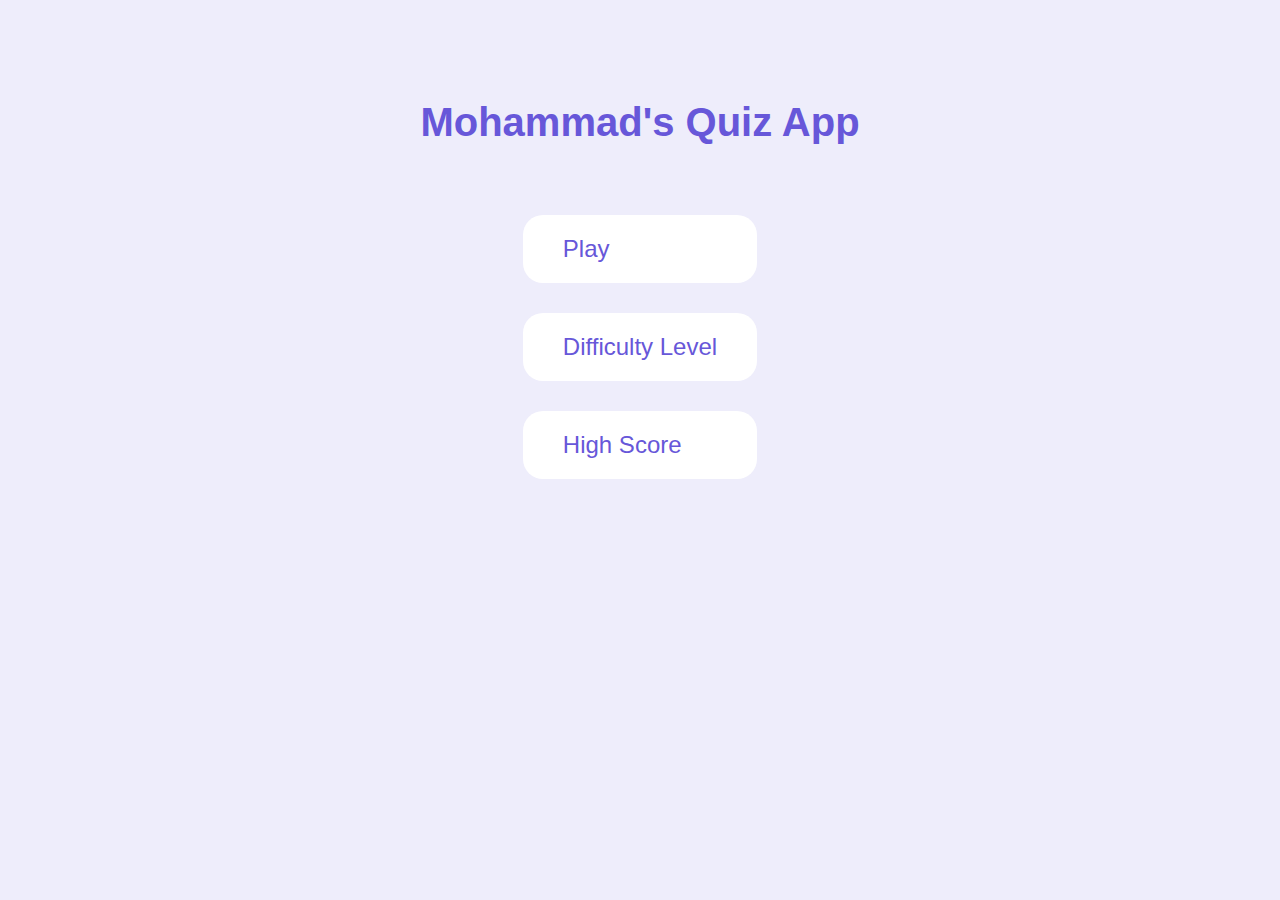
<file: index.html>
<!DOCTYPE html>
<html lang="en">
  <head>
    <meta charset="UTF-8" />
    <meta name="viewport" content="width=device-width, initial-scale=1.0" />
    <title>quiz app</title>
    <link rel="stylesheet" href="./css/global.css" />
    <link rel="stylesheet" href="./css/index.css" />
  </head>
  <body>
    <h1>Mohammad's Quiz App</h1>
    <div class="container">
      <a href="/game.html">Play</a>
      <a href="/difficulty.html">Difficulty Level</a>
      <a href="/scores.html">High Score</a>
    </div>
  </body>
</html>
</file>
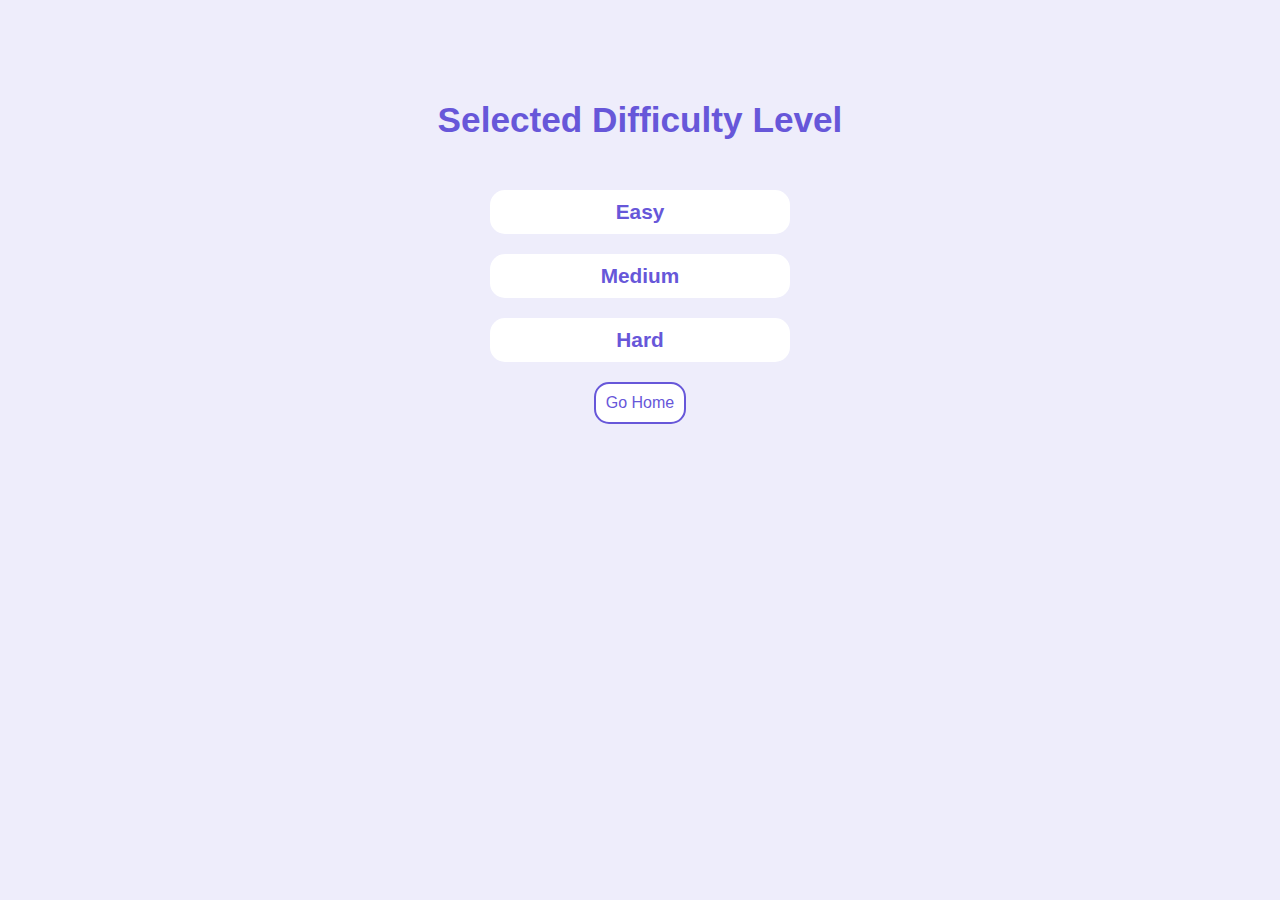
<file: difficulty.html>
<!DOCTYPE html>
<html lang="en">
  <head>
    <meta charset="UTF-8" />
    <meta name="viewport" content="width=device-width, initial-scale=1.0" />
    <link rel="stylesheet" href="./css/difficulty.css" />
    <link rel="stylesheet" href="./css/global.css" />
    <title>Quiz app | difficulty level</title>
  </head>
  <body>
    <h3>Selected Difficulty Level</h3>
    <button>Easy</button>
    <button>Medium</button>
    <button>Hard</button>
    <a href="/">Go Home</a>
    <script src="./js/difficulty.js"></script>
  </body>
</html>
</file>
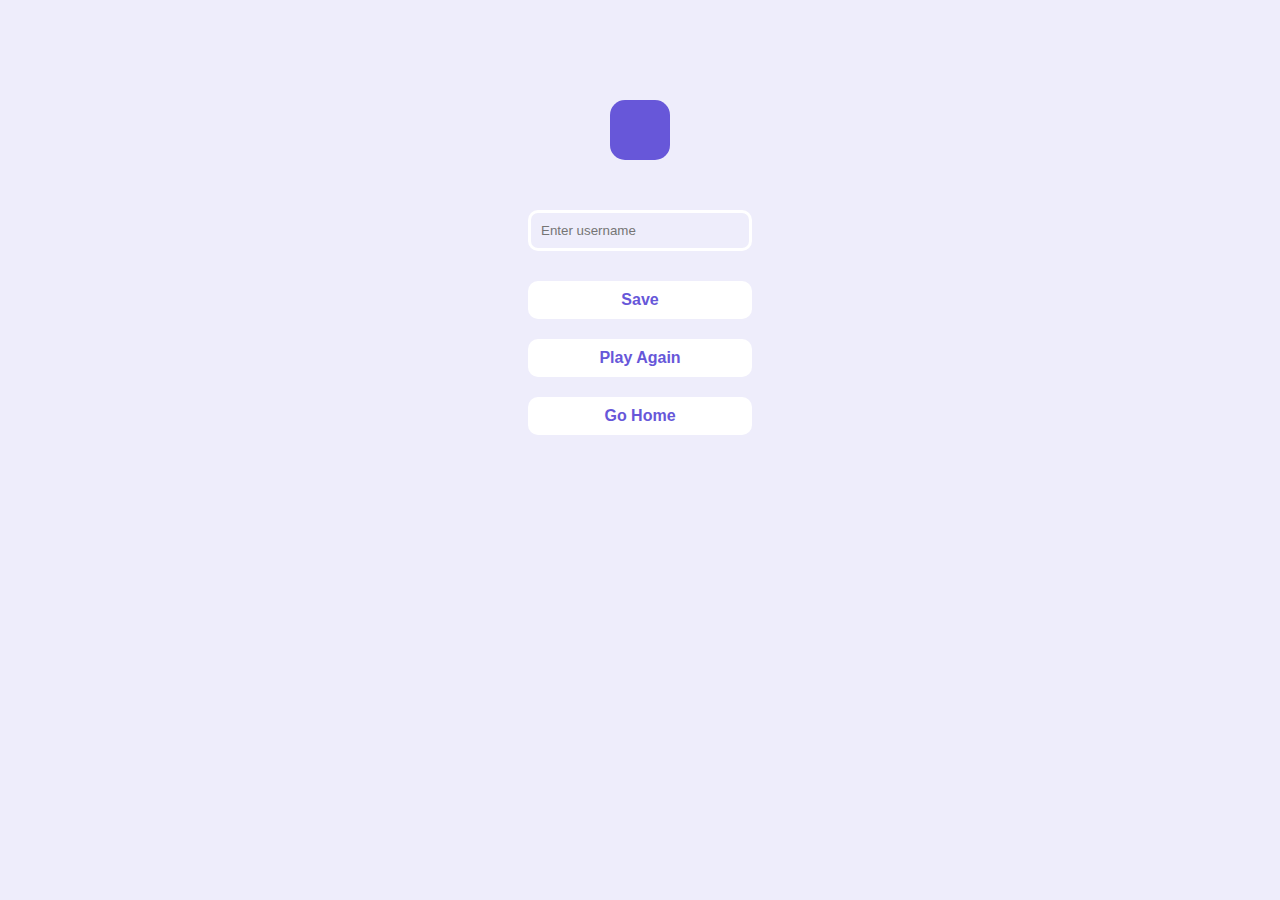
<file: end.html>
<!DOCTYPE html>
<html lang="en">
  <head>
    <meta charset="UTF-8" />
    <meta name="viewport" content="width=device-width, initial-scale=1.0" />
    <title>mohammad's Quiz</title>
    <link rel="stylesheet" href="./css/end.css" />
    <link rel="stylesheet" href="./css/global.css" />
  </head>
  <body>
    <p></p>
    <input type="text" placeholder="Enter username" />
    <button>Save</button>
    <a href="/game.html">Play Again</a>
    <a href="/">Go Home</a>
    <script src="./js/end.js"></script>
  </body>
</html>
</file>
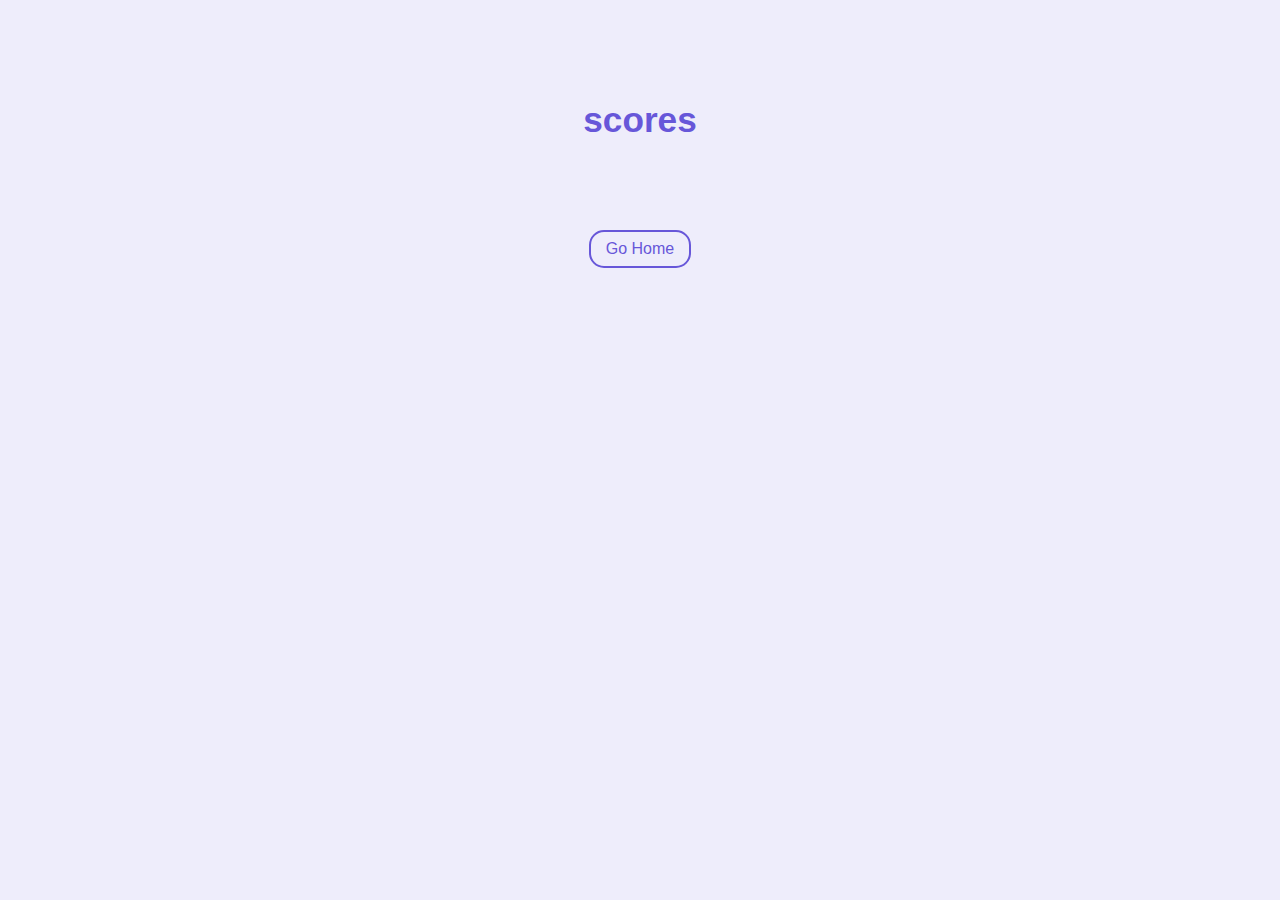
<file: scores.html>
<!DOCTYPE html>
<html lang="en">
  <head>
    <meta charset="UTF-8" />
    <meta name="viewport" content="width=device-width, initial-scale=1.0" />
    <link rel="stylesheet" href="./css/global.css" />
    <title>QuizApp | scores</title>
    <link rel="stylesheet" href="./css/global.css" />
    <link rel="stylesheet" href="./css/scores.css" />
  </head>
  <body>
    <h3>scores</h3>
    <ol></ol>
    <a href="/">Go Home</a>
    <script src="./js/scores.js"></script>
  </body>
</html>
</file>
<file: css/global.css>
* {
  padding: 0;
  margin: 0;
  box-sizing: border-box;
  font-family: Arial, Helvetica, sans-serif;
}

body {
  max-width: 1000px;
  margin: auto;
  background-color: #eeedfb;
  display: flex;
  flex-direction: column;
  align-items: center;
  padding-top: 100px;
}
</file>
<file: css/index.css>
h1 {
  color: #6757d9;
  margin-bottom: 50px;
  font-size: 2.5rem;
}
.container {
  display: flex;
  flex-direction: column;
  width: fit-content;
  padding: 20px;
}
a {
  background-color: #fff;
  margin-bottom: 30px;
  padding: 20px 40px;
  font-size: 1.5rem;
  color: #6757d9;
  text-decoration: none;
  border-radius: 20px;
  transition: all 0.2s ease-in;
}
a:hover {
  background-color: #6757d9;
  color: #fff;
}
</file>
<file: css/difficulty.css>
h3 {
  color: #6757d9;
  font-size: 2.2rem;
  font-weight: bold;
  margin-bottom: 50px;
}
button {
  width: 300px;
  padding: 10px;
  margin-bottom: 20px;
  background-color: #fff;
  color: #6757d9;
  border: none;
  border-radius: 15px;
  font-size: 1.3rem;
  font-weight: bold;
  cursor: pointer;
}
a {
  text-decoration: none;
  border: 2px solid #6757d9;
  padding: 10px;
  border-radius: 15px;
  color: #6757d9;
  background-color: #fff;
}
a:hover,
button:hover {
  background-color: #6757d9;
  color: white;
}
</file>
<file: css/end.css>
p {
  width: 35px;
  height: 35px;
  font-size: 2rem;
  background-color: #6757d9;
  color: white;
  padding: 30px;
  margin-bottom: 50px;
  display: flex;
  align-items: center;
  justify-content: center;
  border: none;
  border-radius: 15px;
  font-weight: bold;
}
input {
  margin-bottom: 20px;
  width: 14rem;
  padding: 10px;
  background-color: transparent;
  color: #000;
  border: 3px solid #fff;
  border-radius: 10px;
  outline: none;
}
button,
a {
  width: 14rem;
  padding: 10px;
  margin: 10px;
  background-color: #fff;
  color: #6757d9;
  border: none;
  border-radius: 10px;
  font-weight: bold;
  font-size: 1rem;
  cursor: pointer;
  text-decoration: none;
  text-align: center;
}
button:hover,
a:hover {
  background-color: #6757d9;
  color: white;
}
</file>
<file: css/scores.css>
h3 {
  font-size: 2.2rem;
  color: #6757d9;
  margin-bottom: 70px;
}
li {
  list-style: none;
  background-color: #fff;
  border-radius: 20px;
  width: 500px;
  padding: 15px;
  margin-bottom: 15px;
  font-size: 1.2rem;
  display: flex;
  justify-content: space-between;
}
li span:first-child {
  background-color: #6757d9;
  width: 35px;
  height: 35px;
  line-height: 35px;
  text-align: center;
  color: #fff;
  border-radius: 12px;
}
li p {
  width: 100%;
  padding-left: 20px;
  font-size: 1.3rem;
  color: rgb(86, 86, 86);
}
li span:last-child {
  background-color: #eeedfb;
  width: 35px;
  height: 35px;
  line-height: 35px;
  text-align: center;
  color: #6757d9;
  font-size: 1.2rem;
  border-radius: 12px;
}
a {
  color: #6757d9;
  font-size: 1rem;
  background-color: #eeedfb;
  border: 2px solid #6757d9;
  border-radius: 15px;
  padding: 8px 15px;
  margin: 20px;
  cursor: pointer;
  text-decoration: none;
  transition: all 0.2s ease-in;
}
a:hover {
  background-color: #6757d9;
  color: white;
}
</file>
